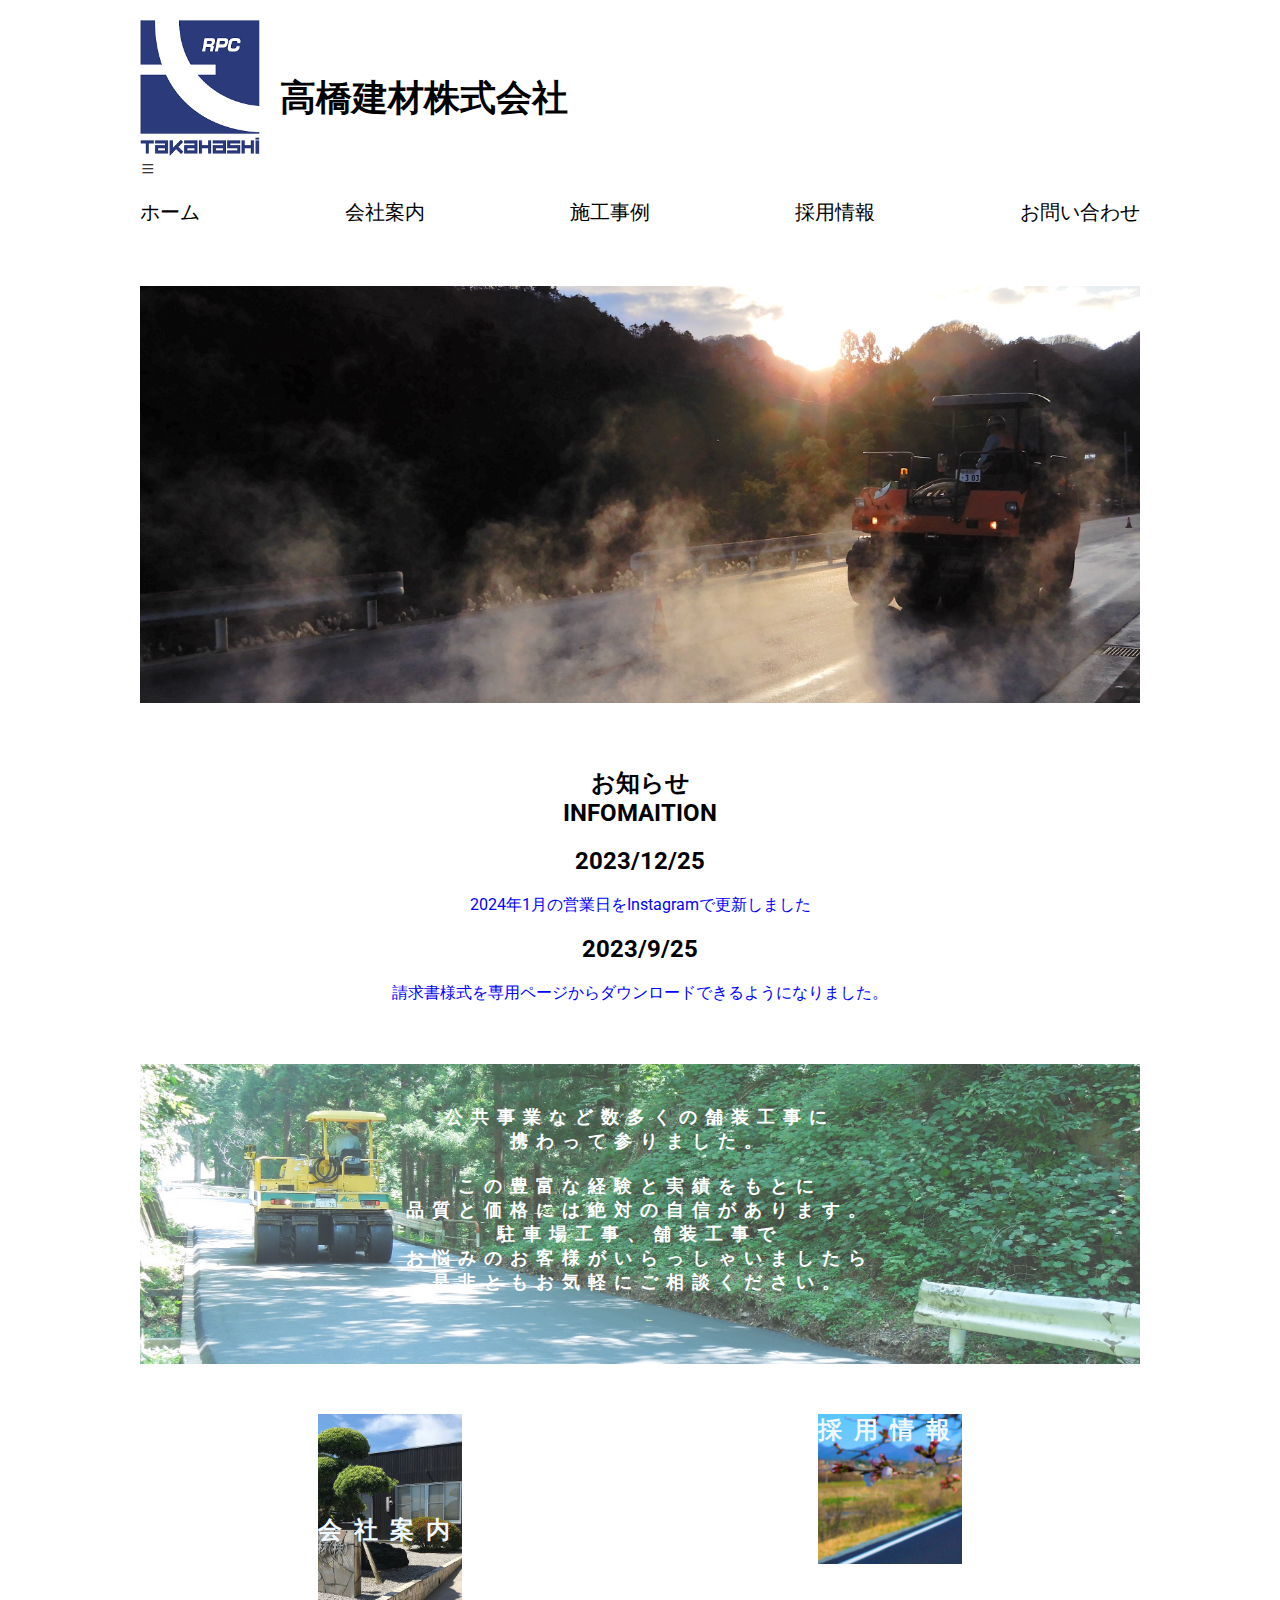
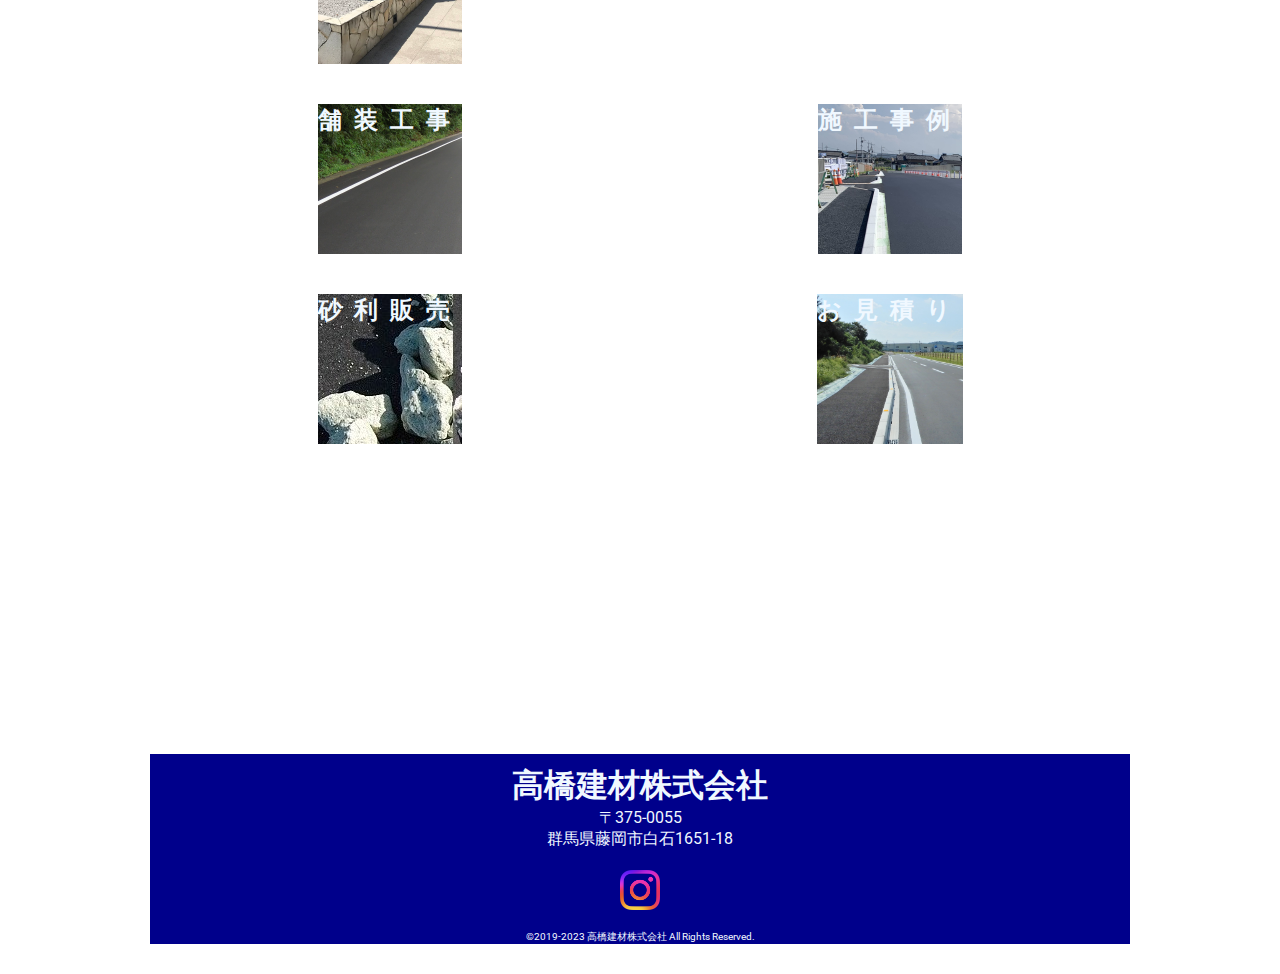
<file: index.html>
<!DOCTYPE html>
<html>
  <head>
    <title>高橋建材株式会社</title>
    <meta charset="UTF-8">
    <meta name="description" content="舗装工事の事でお悩みのお客様はいらっしゃいませんか？弊社は群馬県を中心に数多くの舗装工事に携わって参りました。">
    <meta name="viewport" content="width=device-width, initial-scale=1.0">
    <link rel="stylesheet" href="style.css">
   <link rel="preconnect" href="https://fonts.googleapis.com">
   <link rel="preconnect" href="https://fonts.gstatic.com" crossorigin>
   <link href="https://fonts.googleapis.com/css2?family=Noto+Sans+JP&family=Roboto&display=swap" rel="stylesheet">
   <link rel="stylesheet" href="https://cdn.jsdelivr.net/npm/bootstrap-icons@1.10.5/font/bootstrap-icons.css">
</head>

  <body>
    <!-- ヘッダー -->
    <header>
      <!-- ここから会社名タイトル -->
      <div class="header-container">
          <div class="logo-img"><a href="toppage.html" ><img src="images/logo.png" alt="トップページに戻る"></a></div>
          <h1 class="site-title"><a href="toppage.html">高橋建材株式会社</a></h1>
      </div>
        <!-- ここまで会社タイトル -->
        <!-- ここからナビゲーションメニュー -->
       <nav>
        <i class="bi bi-list"></i>
         <ul class="nav-pc">
            <li><a href="toppage.html">ホーム</a></li>
            <li><a href="company.html">会社案内</a></li>
            <li><a href="works.html">施工事例</a></li>
            <li><a href="recruit.html">採用情報</a></li>
            <li><a href="contact.html">お問い合わせ</a></li>  
         </ul>
       </nav>
        <!-- ここまでナビゲーションメニュー -->
      
    </header>
    <main>
      <!--　ここからメイン画像  -->
        <div class="rode-img"><img src="images/rode6.jpg" alt="道路">
        </div>
      <!-- ここまでメイン画像 -->
      <!-- ここからお知らせ -->
      <div class="informaition">
         <h2 class="informaitionh1">お知らせ<br>INFOMAITION</h2>
         <h2>2023/12/25</h2>
         <p class="text"><a href="">2024年1月の営業日をInstagramで更新しました</a></p>
         <h2>2023/9/25</h2>
         <p class="text"><a href="">請求書様式を専用ページからダウンロードできるようになりました。</a></p>
      </div>
      <!-- ここまでがお知らせ -->
      <!-- ここからが会社挨拶 -->
         <div class="company-greeting2">
              <div class="box"><br>公共事業など数多くの舗装工事に<br>携わって参りました。<br><br>この豊富な経験と実績をもとに<br>品質と価格には絶対の自信があります。<br>駐車場工事、舗装工事で<br>お悩みのお客様がいらっしゃいましたら<br>是非ともお気軽にご相談ください。</div>
        </div>    
      <!-- ここまでが会社挨拶 -->
      <!-- 会社案内・採用情報 -->
      <div class="company">
         <!-- ここからが会社案内 -->
            <h2 class="company-brochre-container">会社案内</h2>
         <!-- ここからが採用情報 -->
            <h2 class="recruit-container">採用情報</h2>
      </div>
     <!-- ここからが舗装工事・施工事例 -->
     <div class="hosou-works">
          <!-- ここからが舗装工事 -->
             <h2 class="hosou-container">舗装工事</h2>
           <!-- ここからが施工事例 -->
             <h2 class="works-container">施工事例</h2>
     </div>
     <!-- ここからが砂利販売・お見積り -->
     <div class="sales-estimate">
          <!-- ここからが砂利販売 -->
            <h2 class="sales-container">砂利販売</h2>
          <!-- ここからがお見積り -->
            <h2 class="estimate-container">お見積り</h2>
     </div>
     <!-- ここからがグーグルマップ -->
     <div class="map">
        <iframe src="https://www.google.com/maps/embed?pb=!1m18!1m12!1m3!1d3217.3025101225694!2d139.04206407581353!3d36.25643397240714!2m3!1f0!2f0!3f0!3m2!1i1024!2i768!4f13.1!3m3!1m2!1s0x601eeb4db3ac43e3%3A0x7021d8feb899fe24!2z6auY5qmL5bu65p2Q77yI5qCq77yJ!5e0!3m2!1sja!2sjp!4v1703753856395!5m2!1sja!2sjp" width="600" height="450" style="border:0;" allowfullscreen="" loading="lazy" referrerpolicy="no-referrer-when-downgrade"></iframe>
     </div>
     <!--  ここまでがグーグルマップ-->
  </main>
  <footer>
    <div class="footer-continer">
        <!-- ここからが会社名・住所 -->
        <h1 class="site-title2">高橋建材株式会社</h1>
        <p class="adress">〒375-0055<br>群馬県藤岡市白石1651-18</p>
        <!-- ここからがインスタグラム -->
        <div class="instagram">
        <a href="https://www.instagram.com/takahashikenzai/"><img src="images/instagram.png" alt="インスタボタン"></a>
        </div>
        <!-- ここからがお問い合わせ -->
        <div class="contact">

        </div>
        <!-- ここからがコピーライト -->
        <p class="copyright">&copy;2019-2023 高橋建材株式会社 All Rights Reserved.</p>
    </div>
  </footer>

  </body>
</html>
</file>
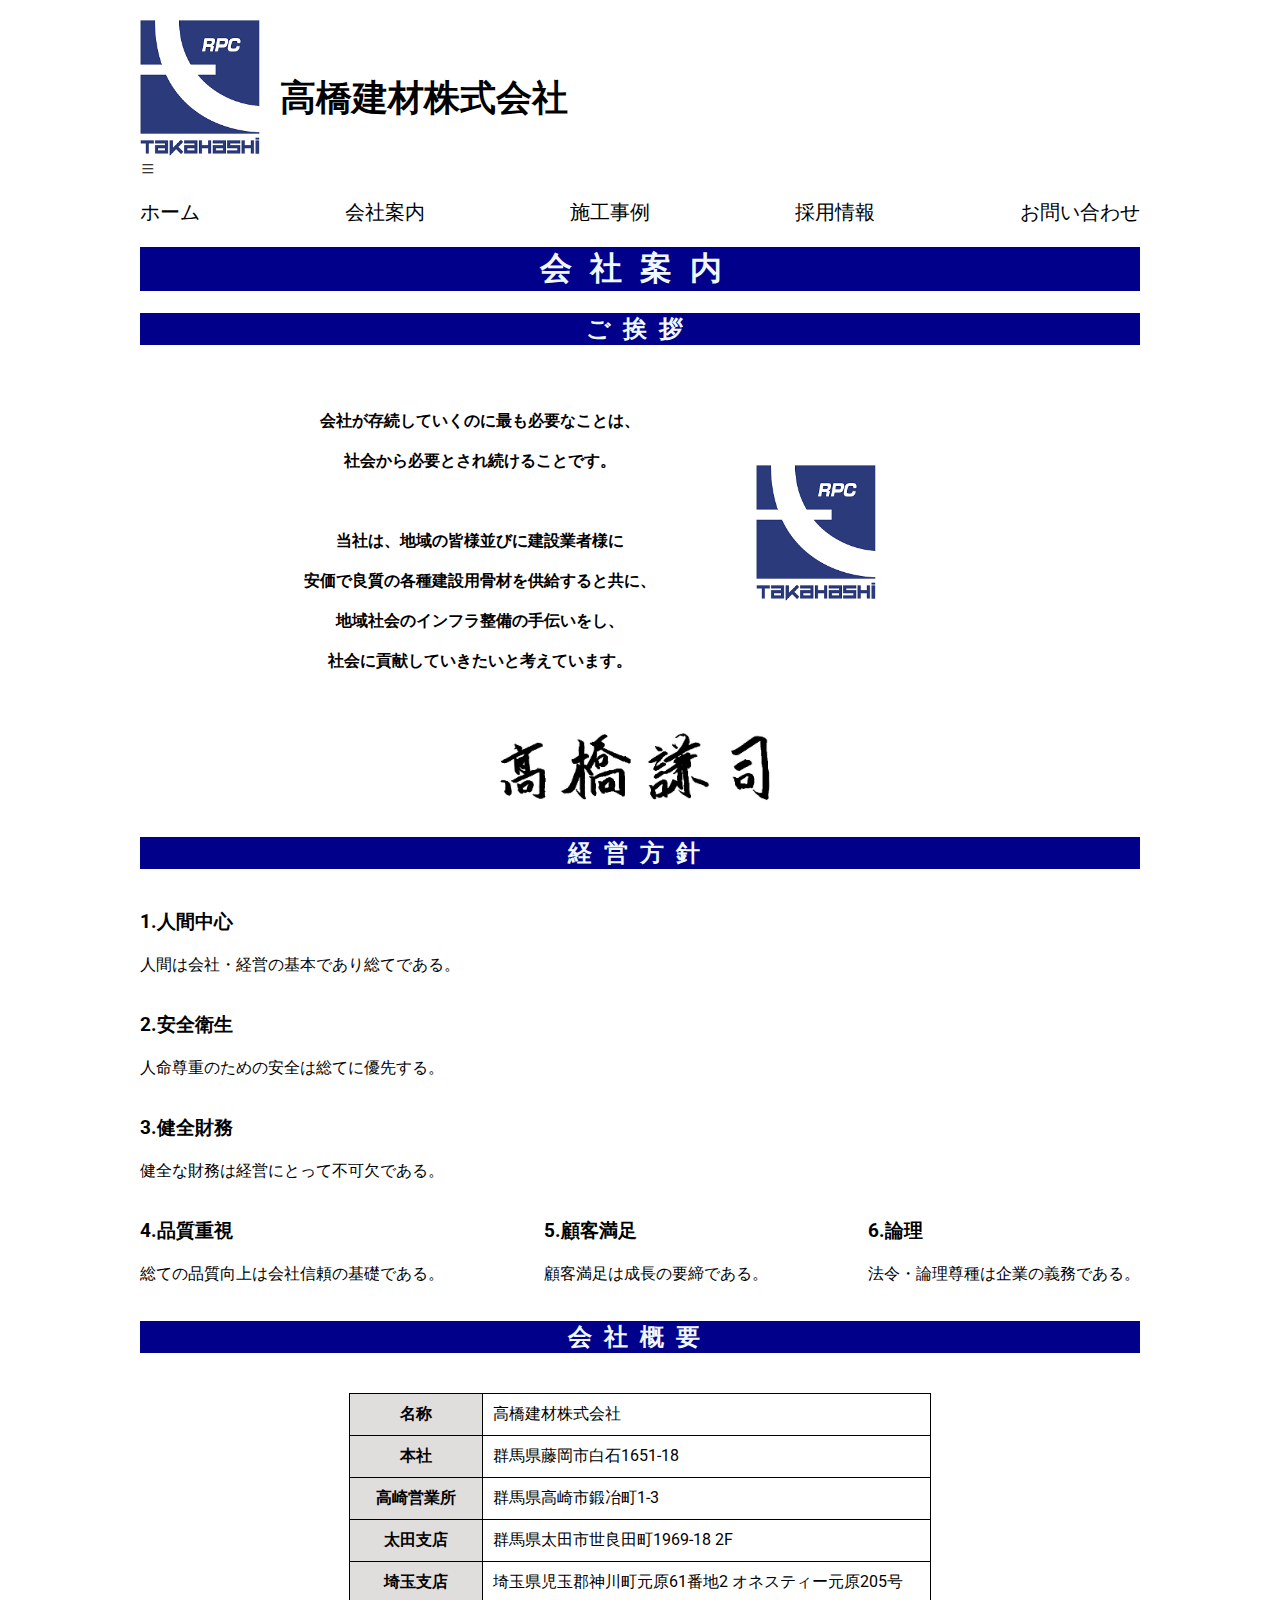
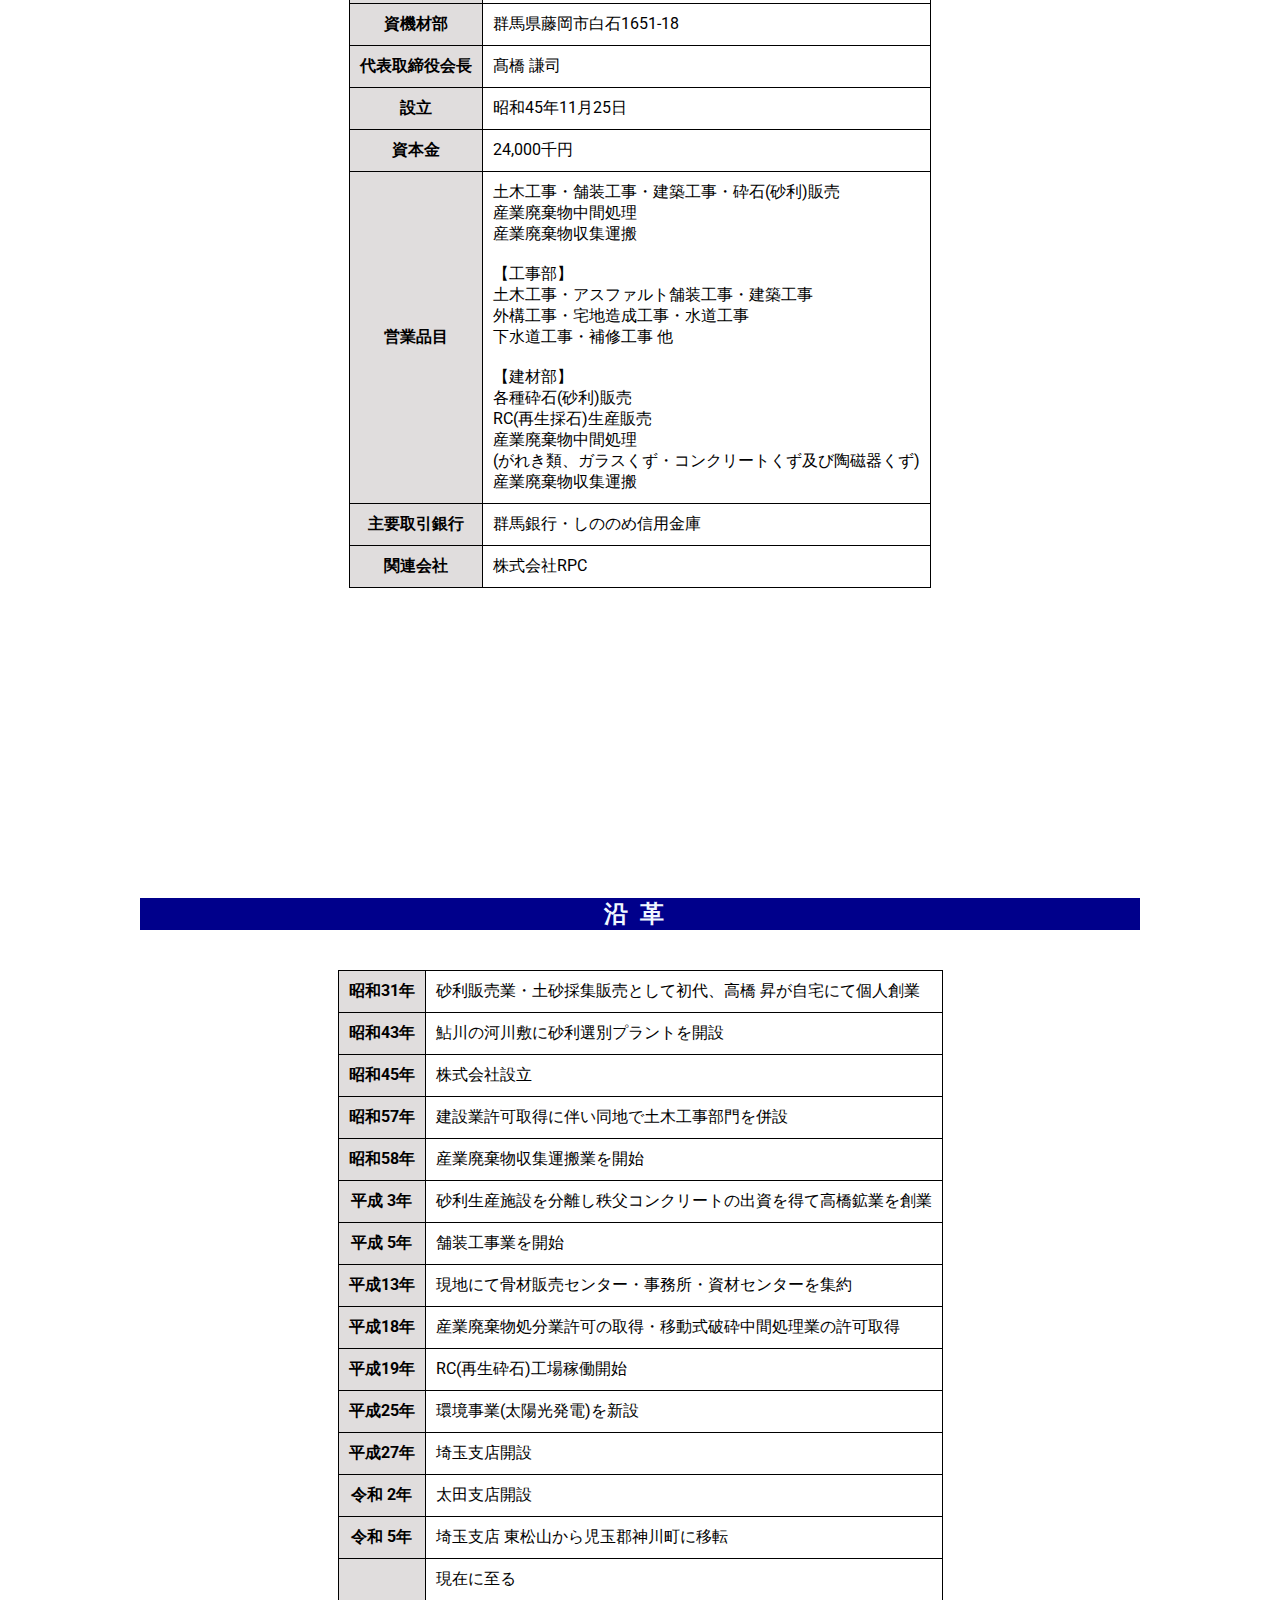
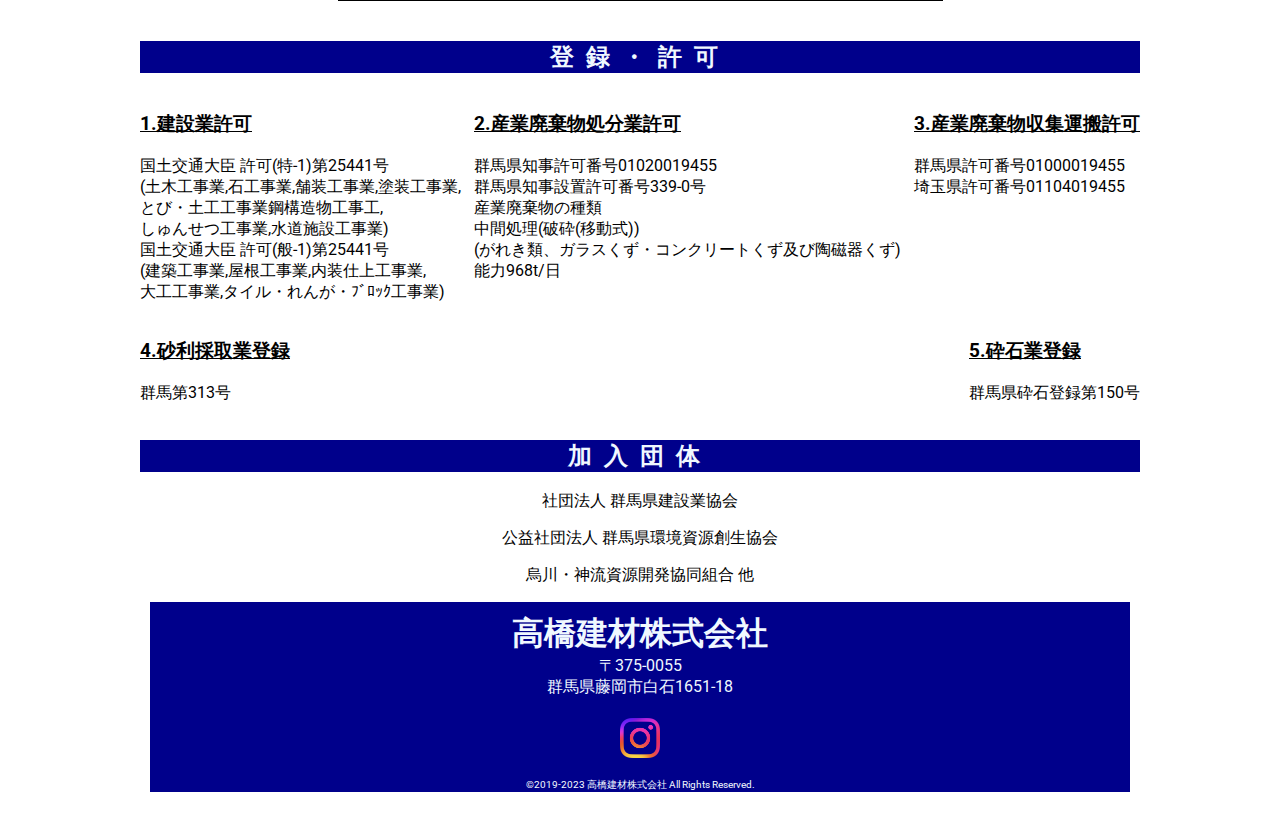
<file: company.html>
<!DOCTYPE html>
<html>
  <head>
     <title>会社案内</title>
     <meta charset="UTF-8">
     <meta name="description" content="舗装工事の事でお悩みのお客様はいらっしゃいませんか？弊社は群馬県を中心に数多くの舗装工事に携わって参りました。">
     <meta name="viewport" content="width=device-width, initial-scale=1.0">
     <link rel="stylesheet" href="style.css">
     <link rel="preconnect" href="https://fonts.googleapis.com">
     <link rel="preconnect" href="https://fonts.gstatic.com" crossorigin>
     <link href="https://fonts.googleapis.com/css2?family=Noto+Sans+JP&family=Roboto&display=swap" rel="stylesheet">
     <link rel="stylesheet" href="https://cdn.jsdelivr.net/npm/bootstrap-icons@1.10.5/font/bootstrap-icons.css">
  </head>

  <body>
    <body>
        <!-- ヘッダー -->
        <header>
          <!-- ここから会社名タイトル -->
          <div class="header-container">
              <div class="logo-img"><a href="toppage.html" ><img src="images/logo.png" alt="トップページに戻る"></a></div>
              <h1 class="site-title"><a href="toppage.html">高橋建材株式会社</a></h1>
          </div>
            <!-- ここまで会社タイトル -->
            <!-- ここからナビゲーションメニュー -->
           <nav>
            <i class="bi bi-list"></i>
             <ul class="nav-pc">
                <li><a href="toppage.html">ホーム</a></li>
                <li><a href="company.html">会社案内</a></li>
                <li><a href="works.html">施工事例</a></li>
                <li><a href="recruit.html">採用情報</a></li>
                <li><a href="contact.html">お問い合わせ</a></li>  
             </ul>
           </nav>
            <!-- ここまでナビゲーションメニュー -->
          
        </header>
        
        <main>
            <!-- 会社案内 -->
            <h1 class="company-title">会社案内</h1>
            <h2 class="company-nav">ご挨拶</h2>
            <div class="sign">
                <p class="goaisatu2">会社が存続していくのに最も必要なことは、<br>社会から必要とされ続けることです。<br><br>当社は、地域の皆様並びに建設業者様に<br>安価で良質の各種建設用骨材を供給すると共に、<br>地域社会のインフラ整備の手伝いをし、<br>社会に貢献していきたいと考えています。</p>
                <div class="logo-img2"><img src="images/logo.png"></div>
            </div>
            <div class="takahashikenji"><img src="images/2.jpg"></div>
            <!-- 経営方針 -->
            <div class="keieihoushin">
                <h2 class="company-nav">経営方針</h2>
                <div class="keiei-1-2-3">
                    <div class="1-people">
                        <h3 class="keiei-h3">1.人間中心</h3>
                        <p class="keiei-p">人間は会社・経営の基本であり総てである。</P>
                    </div>
                    <div class="2-safety">
                        <h3 class="keiei-h3">2.安全衛生</h3>
                        <p class="keiei-p">人命尊重のための安全は総てに優先する。</p>
                    </div>
                    <div class="3-zaimu">
                        <h3 class="keiei-h3">3.健全財務</h3>
                        <p class="keiei-p">健全な財務は経営にとって不可欠である。</p>
                    </div>
                </div>
                <div class="keiei-4-5-6">
                    <div class="4-hinshitu">
                        <h3 class="keiei-h3">4.品質重視</h3>
                        <p class="keiei-p">総ての品質向上は会社信頼の基礎である。</p>
                    </div>
                    <div class="5-hinshitu">
                        <h3 class="keiei-h3">5.顧客満足</h3>
                        <p class="keiei-p">顧客満足は成長の要締である。</p>
                    </div>
                    <div class="6-hinshitu">
                        <h3 class="keiei-h3">6.論理</h3>
                        <p class="keiei-p">法令・論理尊種は企業の義務である。</p>
                    </div>
                </div>
            </div>
            <!-- 会社概要 -->
            <h2 class="company-nav">会社概要</h2>
            <table>
                <tbody>
                    <tr>
                        <th>名称</th>
                        <td>高橋建材株式会社</td>
                    </tr>
                    <tr>
                        <th>本社</th>
                        <td>群馬県藤岡市白石1651-18</td>
                    </tr>
                    <tr>
                        <th>高崎営業所</th>
                        <td>群馬県高崎市鍛冶町1-3</td>
                    </tr>
                    <tr>
                        <th>太田支店</th>
                        <td>群馬県太田市世良田町1969-18 2F</td>
                    </tr>
                    <tr>
                        <th>埼玉支店</th>
                        <td>埼玉県児玉郡神川町元原61番地2 オネスティー元原205号</td>
                    </tr>
                    <tr>
                        <th>資機材部</th>
                        <td>群馬県藤岡市白石1651-18</td>
                    </tr>
                    <tr>
                        <th>代表取締役会長</th>
                        <td>髙橋 謙司</td>
                    </tr>
                    <tr>
                        <th>設立</th>
                        <td>昭和45年11月25日</td>
                    </tr>
                    <tr>
                        <th>資本金</th>
                        <td>24,000千円</td>
                    </tr>
                    <tr>
                        <th>営業品目</th>
                        <td>土木工事・舗装工事・建築工事・砕石(砂利)販売<br>産業廃棄物中間処理<br>産業廃棄物収集運搬<br><br>【工事部】<br>土木工事・アスファルト舗装工事・建築工事<br>外構工事・宅地造成工事・水道工事<br>下水道工事・補修工事 他<br><br>【建材部】<br>各種砕石(砂利)販売<br>RC(再生採石)生産販売<br>産業廃棄物中間処理<br>(がれき類、ガラスくず・コンクリートくず及び陶磁器くず)<br>産業廃棄物収集運搬</td>
                    </tr>
                    <tr>
                        <th>主要取引銀行</th>
                        <td>群馬銀行・しののめ信用金庫</td>
                    </tr>
                    <tr>
                        <th>関連会社</th>
                        <td>株式会社RPC</td>
                    </tr>
                </tbody>
            </table>

            <!-- グーグルマップ -->
            <div class="map">
                <iframe src="https://www.google.com/maps/embed?pb=!1m18!1m12!1m3!1d3217.3025101225694!2d139.04206407581353!3d36.25643397240714!2m3!1f0!2f0!3f0!3m2!1i1024!2i768!4f13.1!3m3!1m2!1s0x601eeb4db3ac43e3%3A0x7021d8feb899fe24!2z6auY5qmL5bu65p2Q77yI5qCq77yJ!5e0!3m2!1sja!2sjp!4v1703753856395!5m2!1sja!2sjp" width="600" height="450" style="border:0;" allowfullscreen="" loading="lazy" referrerpolicy="no-referrer-when-downgrade"></iframe>
             </div>
             <!--  ここまでがグーグルマップ-->

             <!-- 沿革 -->
             <h2 class="company-nav">沿革</h2>
             <table>
                <tbody>
                    <tr>
                        <th>昭和31年</th>
                        <td>砂利販売業・土砂採集販売として初代、高橋 昇が自宅にて個人創業</td>
                    </tr>
                    <tr>
                        <th>昭和43年</th>
                        <td>鮎川の河川敷に砂利選別プラントを開設</td>
                    </tr>
                    <tr>
                        <th>昭和45年</th>
                        <td>株式会社設立</td>
                    </tr>
                    <tr>
                        <th>昭和57年</th>
                        <td>建設業許可取得に伴い同地で土木工事部門を併設</td>
                    </tr>
                    <tr>
                        <th>昭和58年</th>
                        <td>産業廃棄物収集運搬業を開始</td>
                    </tr>
                    <tr>
                        <th>平成 3年</th>
                        <td>砂利生産施設を分離し秩父コンクリートの出資を得て高橋鉱業を創業</td>
                    </tr>
                    <tr>
                        <th>平成 5年</th>
                        <td>舗装工事業を開始</td>
                    </tr>
                    <tr>
                        <th>平成13年</th>
                        <td>現地にて骨材販売センター・事務所・資材センターを集約</td>
                    </tr>
                    <tr>
                        <th>平成18年</th>
                        <td>産業廃棄物処分業許可の取得・移動式破砕中間処理業の許可取得</td>
                    </tr>
                    <tr>
                        <th>平成19年</th>
                        <td>RC(再生砕石)工場稼働開始</td>
                    </tr>
                    <tr>
                        <th>平成25年</th>
                        <td>環境事業(太陽光発電)を新設</td>
                    </tr>
                    <tr>
                        <th>平成27年</th>
                        <td>埼玉支店開設</td>
                    </tr>
                    <tr>
                        <th>令和 2年</th>
                        <td>太田支店開設</td>
                    </tr>
                    <tr>
                        <th>令和 5年</th>
                        <td>埼玉支店 東松山から児玉郡神川町に移転</td>
                    </tr>
                    <tr>
                        <th></th>
                        <td>現在に至る</td>
                    </tr>
                </tbody>
             </table>
             
             <!-- 登録・許可 -->
             <div class="touroku">
                <h2 class="company-nav">登録・許可</h2>
                <div class="touroku-1-2-3">
                     <div class="touroku-1">
                         <h3 class="touroku-h3">1.建設業許可</h3>
                         <p class="touroku-p">国土交通大臣 許可(特-1)第25441号<br>(土木工事業,石工事業,舗装工事業,塗装工事業,<br>とび・土工工事業鋼構造物工事工,<br>しゅんせつ工事業,水道施設工事業)<br>国土交通大臣 許可(般-1)第25441号<br>(建築工事業,屋根工事業,内装仕上工事業,<br>大工工事業,タイル・れんが・ﾌﾞﾛｯｸ工事業)</p>
                     </div>
                     <div class="touroku-2">
                         <h3 class="touroku-h3">2.産業廃棄物処分業許可</h3>
                         <p class="touroku-p">群馬県知事許可番号01020019455<br>群馬県知事設置許可番号339-0号<br>産業廃棄物の種類<br>中間処理(破砕(移動式))<br>(がれき類、ガラスくず・コンクリートくず及び陶磁器くず)<br>能力968t/日</p>
                     </div>
                     <div class="touroku-3">
                         <h3 class="touroku-h3">3.産業廃棄物収集運搬許可</h3>
                         <p class="touroku-p">群馬県許可番号01000019455<br>埼玉県許可番号01104019455</p>
                     </div>
                </div>
                <div class="touroku-4-5">     
                     <div class="touroku-4">
                         <h3 class="touroku-h3">4.砂利採取業登録</h3>
                         <p class="touroku-p">群馬第313号</p>
                     </div>
                     <div class="touroku-5">
                        <h3 class="touroku-h3">5.砕石業登録</h3>
                        <p class="touroku-p">群馬県砕石登録第150号</p>
                     </div>
                </div>     
             </div>
             <!-- 加入団体 -->
             <div class="kanyu">
                <h2 class="company-nav">加入団体</h2>
                <p class="kanyu-p">社団法人 群馬県建設業協会</p>
                <p class="kanyu-p">公益社団法人 群馬県環境資源創生協会</p>
                <p class="kanyu-p">烏川・神流資源開発協同組合 他</p>
             </div>
         </main>

         <!-- フッター -->
         <footer>
            <div class="footer-continer">
                <!-- ここからが会社名・住所 -->
                <h1 class="site-title2">高橋建材株式会社</h1>
                <p class="adress">〒375-0055<br>群馬県藤岡市白石1651-18</p>
                <!-- ここからがインスタグラム -->
                <div class="instagram">
                    <a href="https://www.instagram.com/takahashikenzai/"><img src="images/instagram.png" alt="インスタボタン"></a>
                    </div>
                <!-- ここからがお問い合わせ -->
                <div class="contact">
        
                </div>
                <!-- ここからがコピーライト -->
                <p class="copyright">&copy;2019-2023 高橋建材株式会社 All Rights Reserved.</p>
            </div>
          </footer>
  </body>
</html>
</file>
<file: style.css>
/* PC、スマホ共通スタイル */
body{
  font-family: 'Noto Sans JP', sans-serif;
font-family: 'Roboto', sans-serif;
}

img {
  width: 100%;
}

/* ＝＝＝＝＝＝＝＝＝＝＝ */
/* トップページ*/
/* ＝＝＝＝＝＝＝＝＝＝＝ */

/* ヘッダー */
.header-container{
  display: flex;
  text-align: left;
}

/* ロゴ写真 */
.logo-img{
  width: 80px;
}

/* サイトタイトル */
.site-title {
  font-size: 24px;
  padding-top: 30px;
  padding-left: 20px;
}
.site-title > a {
  text-decoration: none;
}
.site-title > a:link {
  color: black;
}
.site-title > a:visited { 
  color: black;
}
.site-title > a:hover {
  color: black;
}
.site-title > a:active {
  color: black;
}

/* ナビゲーション */

.nav-pc {
  display: none;
  font-size: 20px;
  margin: 20px 0;
  list-style: none;
  padding-inline-start: 0px;
}

.nav-pc a {
  text-decoration: none;
}
.nav-pc a:link {
  color: black;
}
.nav-pc a:visited {
  color: black;
}
.nav-pc a:hover {
  color: blue;
}
.nav-pc a:active {
  color: blue;
}


/* メイン画像 */
.rode-img {
  margin: 60px auto;
}

/* お知らせ */
.informaition {
  text-align: center;
  margin: auto;
}
 
/* お知らせ内容 */
p.text {
  color: blue;
}

p.text > a {
  text-decoration: none;
}

p.text > a:link { 
  color: blue;
}

P.text > a:visited {
  color: blue;
}

P.text > a:hover {
  color: blue;
}

P.text > a:active {
  color: blue;
}

/* 会社挨拶 　写真の上に挨拶文*/

.company-greeting2 {
  margin: 60px 0 30px 0;
  height: 300px;
  background-image: url(images/rode1.jpg);
  background-size: cover;
  background-repeat: no-repeat;
  background-color:transparent;
  opacity: 0.8;
}

.box{
  color: white;
  font-size: 14px;
  font-weight: bold;
  text-align: center;
  padding: 40px 0 0 0;
  letter-spacing: 0.3rem;
}

/* 会社案内 */
.company-brochre-container{
  height: 150px;
  padding: 100px 0 0 0;
  color: aliceblue;
  font-size: 24px;
  font-weight: bold;
  text-align: center;
  letter-spacing: 0.5em;
  background-image: url(images/gazou2.jpg);
  background-position: center;
  background-repeat: no-repeat;
  background-size: cover;
}

/* 採用情報 */
.recruit-container{
  height: 150px;
  color: aliceblue;
  font-size: 24px;
  font-weight: bold;
  text-align: center;
  letter-spacing: 0.5em;
  background-image: url(images/rode7.jpg);
  background-repeat: no-repeat;
  background-size: cover;
}

/* 舗装工事 */
.hosou-container{
  height: 150px;
  color: aliceblue;
  font-size: 24px;
  font-weight: bold;
  text-align: center;
  letter-spacing: 0.5em;
  background-image: url(images/rode3.jpg);
  background-repeat: no-repeat;
  background-size: cover;
}

/* 施工事例 */
.works-container{
  height: 150px;
  color: aliceblue;
  font-size: 24px;
  font-weight: bold;
  text-align: center;
  letter-spacing: 0.5em;
  background-image: url(images/rode12.jpg);
  background-repeat: no-repeat;
  background-size: cover;
}

/* 砂利販売 */
.sales-container{
  height: 150px;
  color: aliceblue;
  font-size: 24px;
  font-weight: bold;
  text-align: center;
  letter-spacing: 0.5em;
  background-image: url(images/jyarisample2.jpg);
  background-repeat: no-repeat;
}

/* お見積り */
.estimate-container{
  height: 150px;
  color: aliceblue;
  font-size: 24px;
  font-weight: bold;
  text-align: center;
  letter-spacing: 0.5em;
  background-image: url(images/rode8.jpg);
  background-repeat: no-repeat;
  background-size: cover;
}

/* フッター */
footer{
  margin: 10px;
  text-align: center;
  background-color: darkblue;
  color: aliceblue;
}

.site-title2{
margin: 0;
padding: 10px 0 0 0;
}

.adress{
  margin: 0;
}
/* コピーライト */
.copyright{
  font-size: 10px;
}

/* グーグルマップ */
.map{
  height: 0;
  overflow: hidden;
  padding-bottom: 25%;
  position: relative;
  margin: 20px 0;
}

.map iframe{
  position: absolute;
  left: 0;
  top: 0;
  height: 100%;
  width: 100%;
}

/* インスタボタン */
.instagram{
  margin: 20px auto;
  height: 40px;
  width: 40px;
  text-align: center;
}

/* ================= */
/*会社案内ページ*/
/* ================= */

/* 会社案内・ご挨拶 */
.company-title{
  background-color: darkblue;
  color: aliceblue;
  text-align: center;
  letter-spacing: 18px;
}

.company-nav{
  background-color: darkblue;
  color: aliceblue;
  text-align: center;
  letter-spacing: 12px;
}

.goaisatu2{
  margin: 36px 0;
  font-weight: bold;
  text-align: center;
  line-height: 40px;
}

.logo-img2{
  width: 120px;
  text-align: center;
  margin: 0 auto;
}

.takahashikenji{
  width: 300px;
  margin: auto;
}

/* 経営方針 */
.keiei-h3{
  margin: 20px auto;
}

/* 会社概要 */

th{
  background-color: rgb(224, 221, 221);
  font-size: 16px;
}

th,td{
  border: solid 1px;
  padding: 10px;
}

table{
  margin: 40px auto;
  border-collapse: collapse;
}

/* 登録許可 */
.touroku-h3{
  text-decoration: underline;
}

/* 加入団体 */
.kanyu-p{

  text-align: center;
}



/* ＊＊＊＊＊＊＊＊＊＊＊＊＊ */
/* PCスタイル */
/* ＊＊＊＊＊＊＊＊＊＊＊＊＊ */
@media(min-width:768px) {
 
 /* ＝＝＝＝＝＝＝＝＝＝＝＝ */
  /* トップページ */
  /* ＝＝＝＝＝＝＝＝＝＝＝ */

  /* 横幅設定 */
  body{
    max-width: 1000px;
    margin: 0 auto;
    padding: 20px;
  }
  
  /* 会社名 */
  .logo-img{
    width: 120px;
  }
  
  .site-title{
    font-size: 36px;
  }
  
  /* ナビゲーションレイアウト */
  .nav-pc{
    display: flex;
    justify-content: space-between;
  }
  
  h1.center{
    font-size: 36px;
    letter-spacing: 30px;
  }
  
  /* 会社挨拶 */

  .box {
    padding: 20px 0 0 0;
    font-size: 18px;
    letter-spacing: 0.5rem;
  }

  /* 会社案内・採用情報 */
  .company{
    width: 100%;
    display: flex;
    justify-content: space-around;
  }
  
  /* 舗装工事・施工事例 */
  .hosou-works{
    width: 100%;
    display: flex;
    justify-content: space-around;
  }
  
  /* 砂利販売・お見積り */
  .sales-estimate{
    width: 100%;
    display: flex;
    justify-content: space-around;
  }
  

  /* ================ */
  /* 会社案内ページ*/
  /* ================ */

  /* ご挨拶 */

  .sign{
    display: flex;
    justify-content: center;
  }

  .logo-img2{
    margin: 100px;
  }

  /* 経営方針 */

  .keiei-1-2-3{
    display: grid;
  }

  .keiei-4-5-6{
    display: flex;
    justify-content: space-between;
  }

  /* 登録・許可 */
  .touroku-1-2-3{
    display: flex;
    justify-content: space-between;
  }

  .touroku-4-5{
    display: flex;
    justify-content: space-between;
  }


}
</file>
